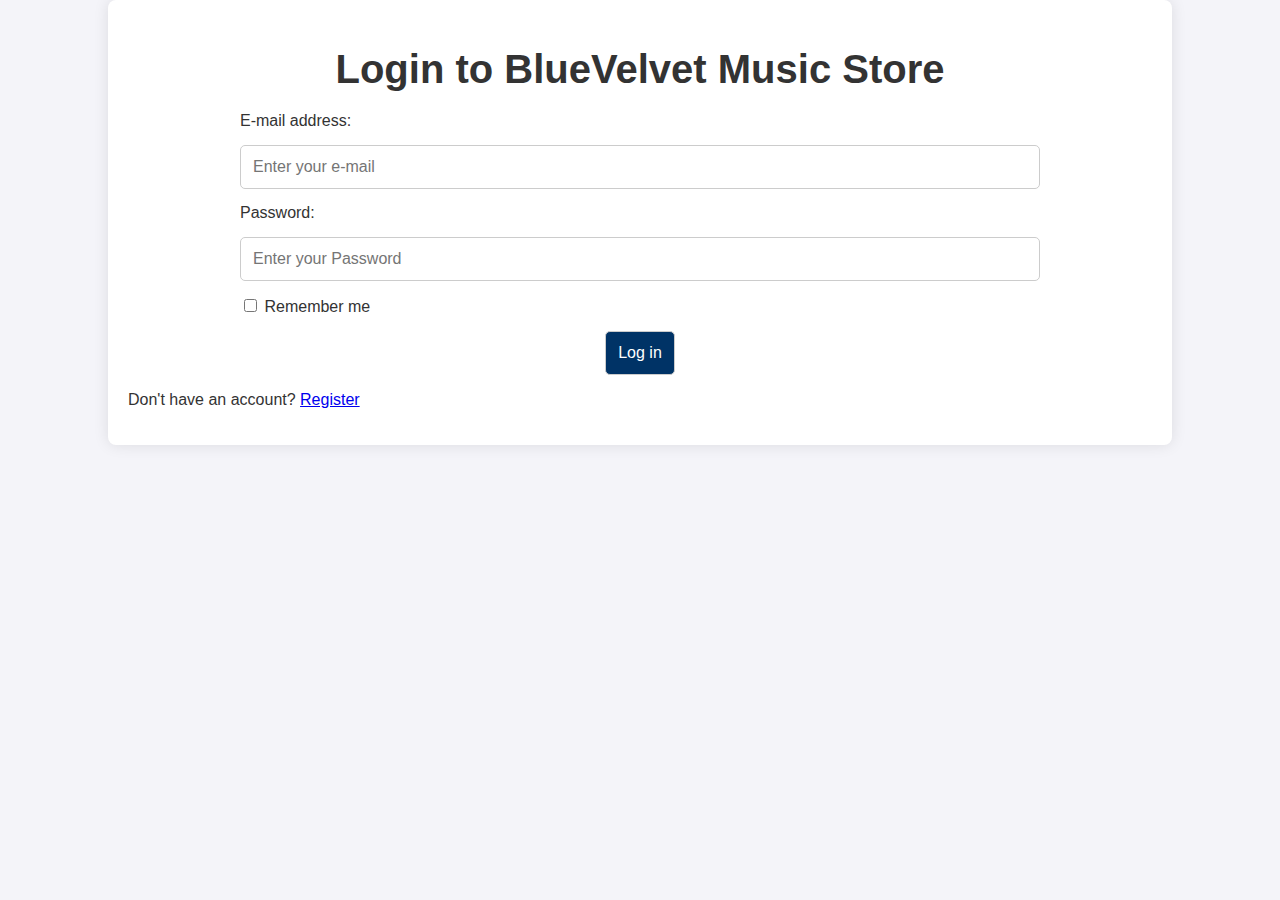
<file: index.html>
<!DOCTYPE html>
<html lang="pt-BR">
<head>
    <meta charset="UTF-8">
    <meta name="viewport" content="width=device-width, initial-scale=1.0">
    <title>BlueVelvet Music Store</title>
    <link rel="stylesheet" href="css/styles.css">
</head>
<body>
    <div class="container">
        <h1 id="welcome-message">Login to BlueVelvet Music Store</h1>

        <!-- Formulário de Login -->
        <div id="login-form-container">
            <form id="login-form">
                <label for="email">E-mail address:</label>
                <input type="email" id="email" required placeholder="Enter your e-mail" class="wide-input" />
                
                <label for="password">Password:</label>
                <input type="password" id="password" placeholder="Enter your Password" />

                <div>
                    <input type="checkbox" id="remember-me">
                    <label for="remember-me">Remember me</label>
                </div>

                <div id="error-message" style="color: red; display: none;">
                    <p>Incorrect email or password. Please try again.</p>
                </div>

                <button type="submit">Log in</button>
            </form>
        </div>

        <p id="register-link">Don't have an account? <a href="register.html">Register</a></p>
    </div>

    <script src="script.js"></script>
</body>
</html>
</file>
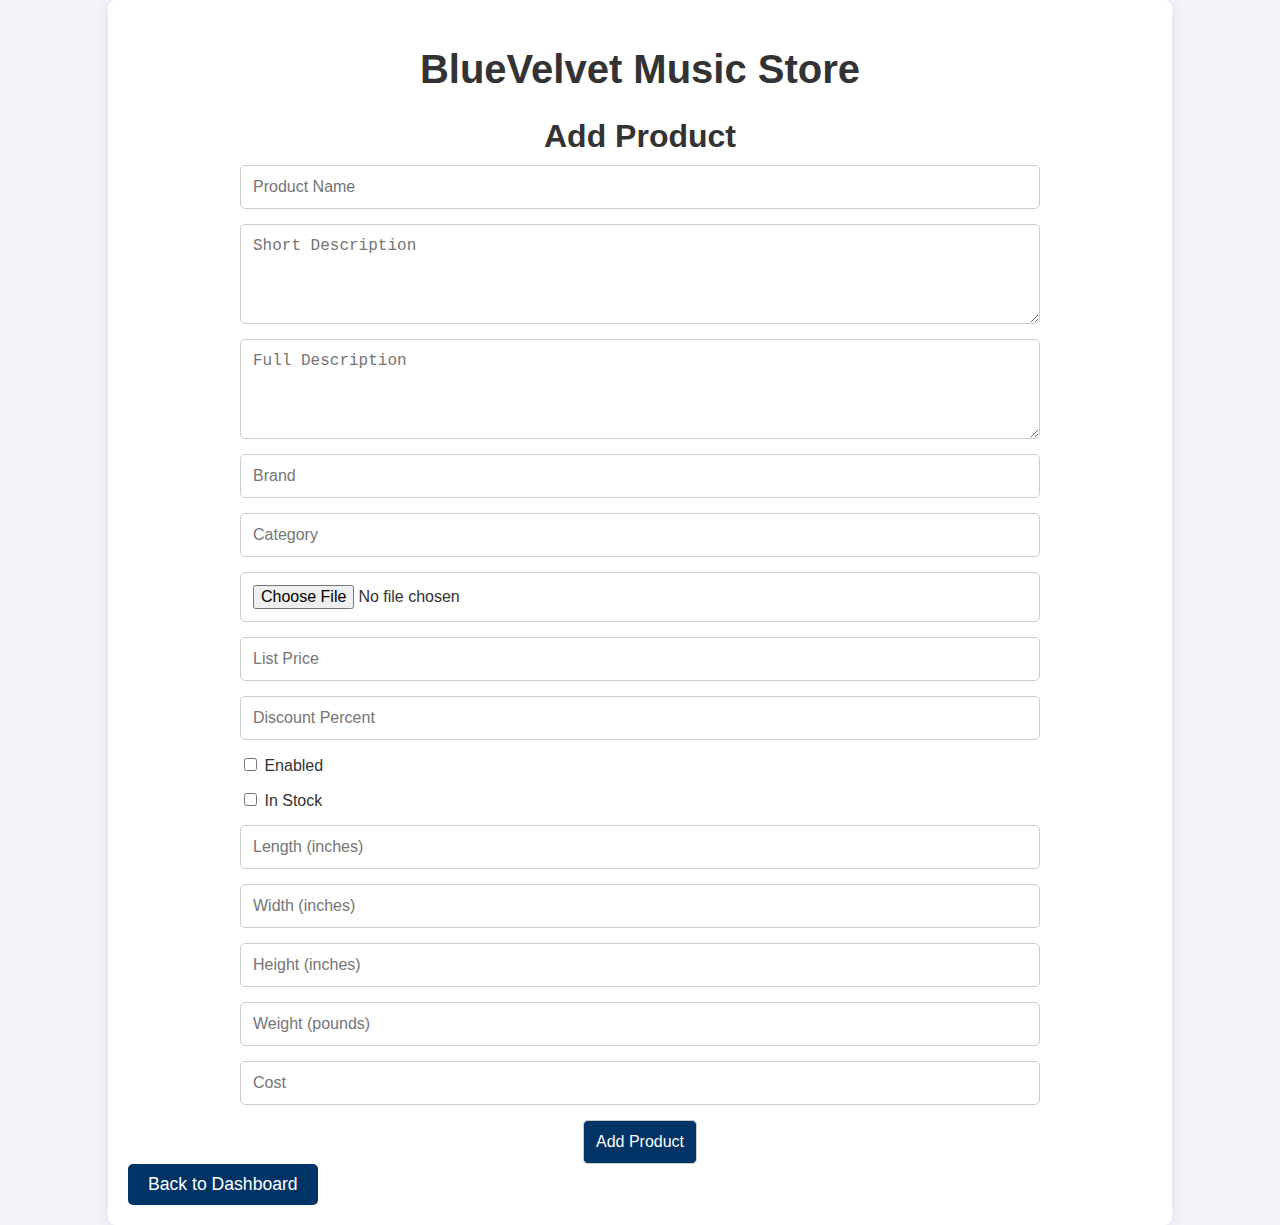
<file: create-product.html>
<!DOCTYPE html>
<html lang="en">
<head>
    <meta charset="UTF-8">
    <meta name="viewport" content="width=device-width, initial-scale=1.0">
    <title>Add Product - BlueVelvet Music Store</title>
    <link rel="stylesheet" href="css/styles.css">
</head>
<body>
    <div class="container">
        <h1>BlueVelvet Music Store</h1>
        <h2>Add Product</h2>

        <form id="createProductForm">
            <input type="text" id="name" placeholder="Product Name" required>
            <textarea id="shortDescription" placeholder="Short Description" required></textarea>
            <textarea id="fullDescription" placeholder="Full Description" required></textarea>
            <input type="text" id="brand" placeholder="Brand" required>
            <input type="text" id="category" placeholder="Category" required>
            <input type="file" id="mainImage" accept="image/*" required>
            <input type="number" id="listPrice" placeholder="List Price" step="0.01" required>
            <input type="number" id="discountPercent" placeholder="Discount Percent" min="0" max="100" required>
            <label>
                <input type="checkbox" id="enabled"> Enabled
            </label>
            <label>
                <input type="checkbox" id="inStock"> In Stock
            </label>
            <input type="number" id="length" placeholder="Length (inches)" step="0.01" required>
            <input type="number" id="width" placeholder="Width (inches)" step="0.01" required>
            <input type="number" id="height" placeholder="Height (inches)" step="0.01" required>
            <input type="number" id="weight" placeholder="Weight (pounds)" step="0.01" required>
            <input type="number" id="cost" placeholder="Cost" step="0.01" required>

            <button type="submit">Add Product</button>
        </form>
        <a href="dashboard.html" class="btn-back">Back to Dashboard</a>
    </div>

    <script>
        // Função para converter a imagem para base64
        function convertImageToBase64(file, callback) {
            const reader = new FileReader();
            reader.onloadend = function () {
                callback(reader.result);
            };
            reader.readAsDataURL(file);
        }

        document.getElementById('createProductForm').addEventListener('submit', function(event) {
            event.preventDefault();

            // Verificando se o arquivo de imagem foi selecionado
            const imageFile = document.getElementById('mainImage').files[0];
            if (!imageFile) {
                alert("Please select an image.");
                return;
            }

            // Convertendo a imagem para base64 antes de salvar
            convertImageToBase64(imageFile, function(base64Image) {
                const product = {
                    id: Date.now(),  // Gerando um ID único com base no timestamp
                    name: document.getElementById('name').value,
                    shortDescription: document.getElementById('shortDescription').value,
                    fullDescription: document.getElementById('fullDescription').value,
                    brand: document.getElementById('brand').value,
                    category: document.getElementById('category').value,
                    mainImage: base64Image,  // Armazenando a imagem como base64
                    listPrice: parseFloat(document.getElementById('listPrice').value),
                    discountPercent: parseFloat(document.getElementById('discountPercent').value),
                    enabled: document.getElementById('enabled').checked,
                    inStock: document.getElementById('inStock').checked,
                    length: parseFloat(document.getElementById('length').value),
                    width: parseFloat(document.getElementById('width').value),
                    height: parseFloat(document.getElementById('height').value),
                    weight: parseFloat(document.getElementById('weight').value),
                    cost: parseFloat(document.getElementById('cost').value),
                };

                // Armazenando o produto no localStorage
                const products = JSON.parse(localStorage.getItem('products')) || [];
                products.push(product);
                localStorage.setItem('products', JSON.stringify(products));

                alert('Product added successfully!');
                window.location.href = 'dashboard.html';  // Redireciona para a página de dashboard
            });
        });
    </script>
</body>
</html>
</file>
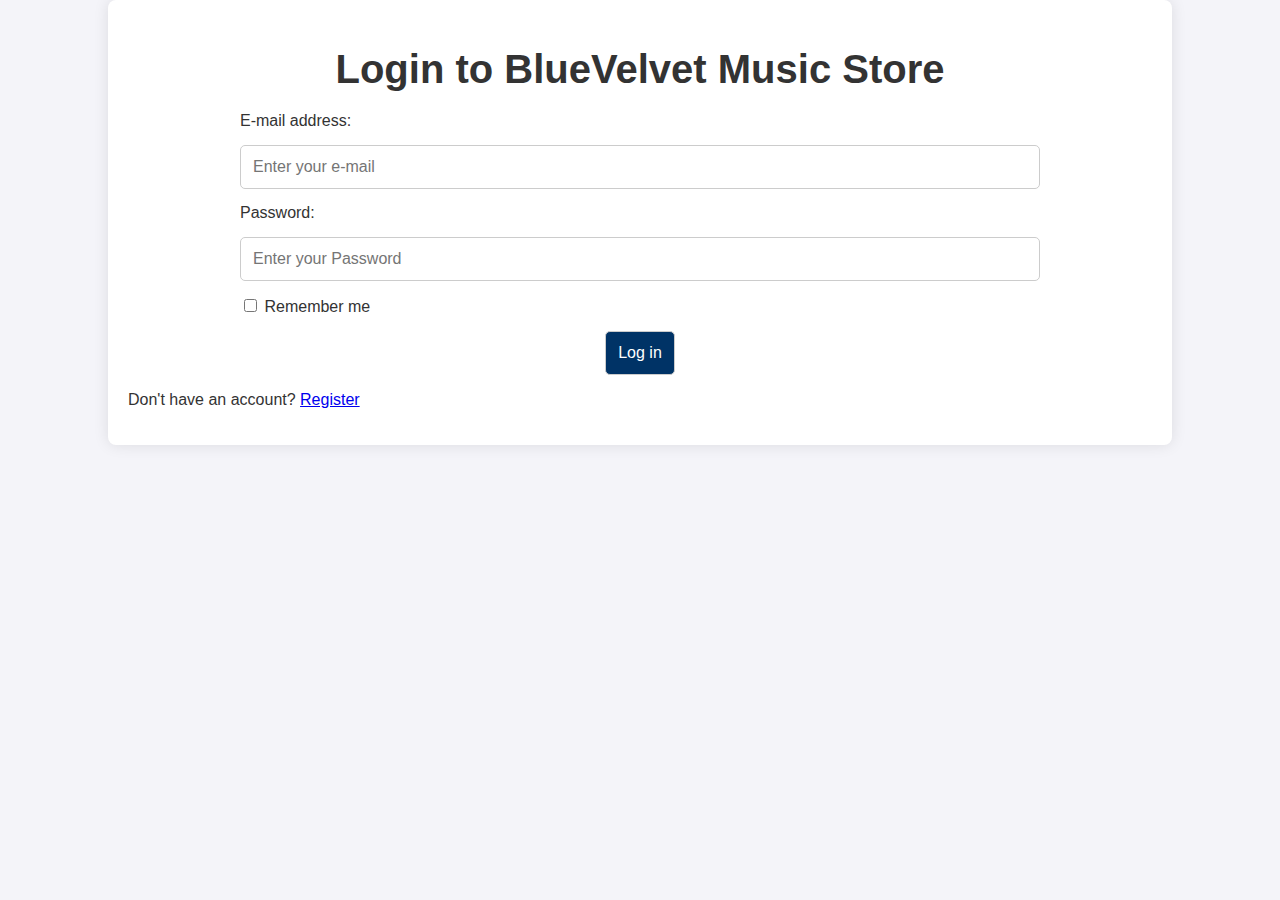
<file: dashboard.html>
<!DOCTYPE html>
<html lang="en">
<head>
    <meta charset="UTF-8">
    <meta name="viewport" content="width=device-width, initial-scale=1.0">
    <title>Dashboard - BlueVelvet Music Store</title>
    <link rel="stylesheet" href="css/styles.css">
</head>
<body>
    <div class="container">
        <h1>BlueVelvet Music Store</h1>
        <h2>Product Management</h2>

        <div id="welcome-message">
            Welcome, <span id="username"></span> (<span id="userRole"></span>)
            <button id="logoutBtn">Logout</button>
        </div>

        <div id="productControls">
            <button id="resetProductsBtn">Reset Products to Initial State</button>
            <a href="create-product.html"><button id="addProductBtn">Add Product</button></a>
            <input type="text" id="searchInput" placeholder="Search products...">
            <select id="sortSelect">
                <option value="name">Sort by Name</option>
                <option value="id">Sort by ID</option>
                <option value="brand">Sort by Brand</option>
                <option value="category">Sort by Category</option>
            </select>
        </div>

        <div id="paginationControls">
            <button id="firstPageBtn">First</button>
            <button id="prevPageBtn">Previous</button>
            <span id="currentPage">1</span> / <span id="totalPages">1</span>
            <button id="nextPageBtn">Next</button>
            <button id="lastPageBtn">Last</button>
        </div>

        <table id="productTable">
            <thead>
                <tr>
                    <th>ID</th>
                    <th>Image</th>
                    <th>Name</th>
                    <th>Brand</th>
                    <th>Category</th>
                    <th>Actions</th>
                </tr>
            </thead>
            <tbody id="productList">
                <!-- Os produtos serão carregados aqui dinamicamente com JavaScript -->
            </tbody>
        </table>

        <div id="pagination">
            <button>First</button>
            <button>2</button>
            <button>3</button>
            <button>4</button>
            <button>Last</button>
        </div>

        <!-- Formulário de Adição de Produto -->
        <div id="addProductFormContainer" style="display: none;">
            <h3>Add New Product</h3>
            <form id="addProductForm">
                <input type="text" id="productName" placeholder="Product Name" required>
                <textarea id="shortDescription" placeholder="Short Description" required></textarea>
                <textarea id="fullDescription" placeholder="Full Description" required></textarea>
                <input type="text" id="brand" placeholder="Brand" required>
                <input type="text" id="category" placeholder="Category" required>
                <input type="file" id="mainImage" accept="image/*">
                <input type="number" id="listPrice" placeholder="List Price" step="0.01" required>
                <input type="number" id="discountPercent" placeholder="Discount Percent" min="0" max="100" required>
                <label>
                    <input type="checkbox" id="enabled"> Enabled
                </label>
                <label>
                    <input type="checkbox" id="inStock"> In Stock
                </label>
                <input type="number" id="length" placeholder="Length (inches)" step="0.01" required>
                <input type="number" id="width" placeholder="Width (inches)" step="0.01" required>
                <input type="number" id="height" placeholder="Height (inches)" step="0.01" required>
                <input type="number" id="weight" placeholder="Weight (pounds)" step="0.01" required>
                <input type="number" id="cost" placeholder="Cost" step="0.01" required>

                <button type="submit">Add Product</button>
                <button type="button" id="cancelAddProduct">Cancel</button>
            </form>
        </div>
    </div>

    <script>
    document.addEventListener('DOMContentLoaded', function() {
        const products = JSON.parse(localStorage.getItem('products')) || [];
        const productList = document.getElementById('productList');

        // Função para exibir produtos corrigida
        function displayProducts(products) {
            productList.innerHTML = ''; // Limpa a tabela antes de exibir os produtos
            products.forEach(product => {
                const row = document.createElement('tr'); // Cria uma nova linha
                row.innerHTML = `
                    <td>${product.id}</td>
                    <td><img src="${product.mainImage || 'default-image.jpg'}" alt="${product.name}" style="width: 100px; height: 100px;"></td>
                    <td>${product.name}</td>
                    <td>${product.brand}</td>
                    <td>${product.category}</td>
                    <td>
                        <button class="viewBtn" data-id="${product.id}">View</button>
                        <button class="editBtn" data-id="${product.id}">Edit</button>
                        <button class="deleteBtn" data-id="${product.id}">Delete</button>
                    </td>`;
                productList.appendChild(row);
            });
        }

        // Adicionar eventos para botões
        function addEventListeners() {
            document.addEventListener('click', (event) => {
    if (event.target.classList.contains('viewBtn')) {
        const productId = event.target.getAttribute('data-id');
        const selectedProduct = products.find(product => product.id == productId);
        if (selectedProduct) {
            localStorage.setItem('selectedProduct', JSON.stringify(selectedProduct));
            window.location.href = 'view-product.html';
        } else {
            alert("Produto não encontrado!");
        }
    }

                // Editar Produto
                if (event.target.classList.contains('editBtn')) {
                    const productId = event.target.getAttribute('data-id');
                    localStorage.setItem('editProductId', productId);
                    window.location.href = `edit-product.html?id=${productId}`;
                }

                // Deletar Produto
                if (event.target.classList.contains('deleteBtn')) {
                    const productId = parseInt(event.target.getAttribute('data-id'));
                    const productIndex = products.findIndex(product => product.id === productId);

                    if (productIndex !== -1) {
                        const confirmation = confirm("Are you sure you want to delete this product?");
                        if (confirmation) {
                            products.splice(productIndex, 1);
                            localStorage.setItem('products', JSON.stringify(products));
                            displayProducts(products); // Atualiza a lista de produtos
                        }
                    } else {
                        alert('Product not found.');
                    }
                }
            });
        }

        // Exibir produtos na inicialização
        displayProducts(products);

        // Adicionar eventos
        addEventListeners();

        // Adicionar produto
        document.getElementById('addProductForm')?.addEventListener('submit', function(event) {
            event.preventDefault();
            const product = {
                id: Date.now(),
                name: document.getElementById('productName').value,
                brand: document.getElementById('brand').value,
                category: document.getElementById('category').value,
                mainImage: 'images/default.png',
                enabled: document.getElementById('enabled').checked,
                inStock: document.getElementById('inStock').checked
            };
            products.push(product);
            localStorage.setItem('products', JSON.stringify(products));
            alert("Produto adicionado com sucesso!");
            window.location.href = 'dashboard.html';
        });
    });
    </script>
    <script src="script.js"></script>
</body>
</html>
</file>
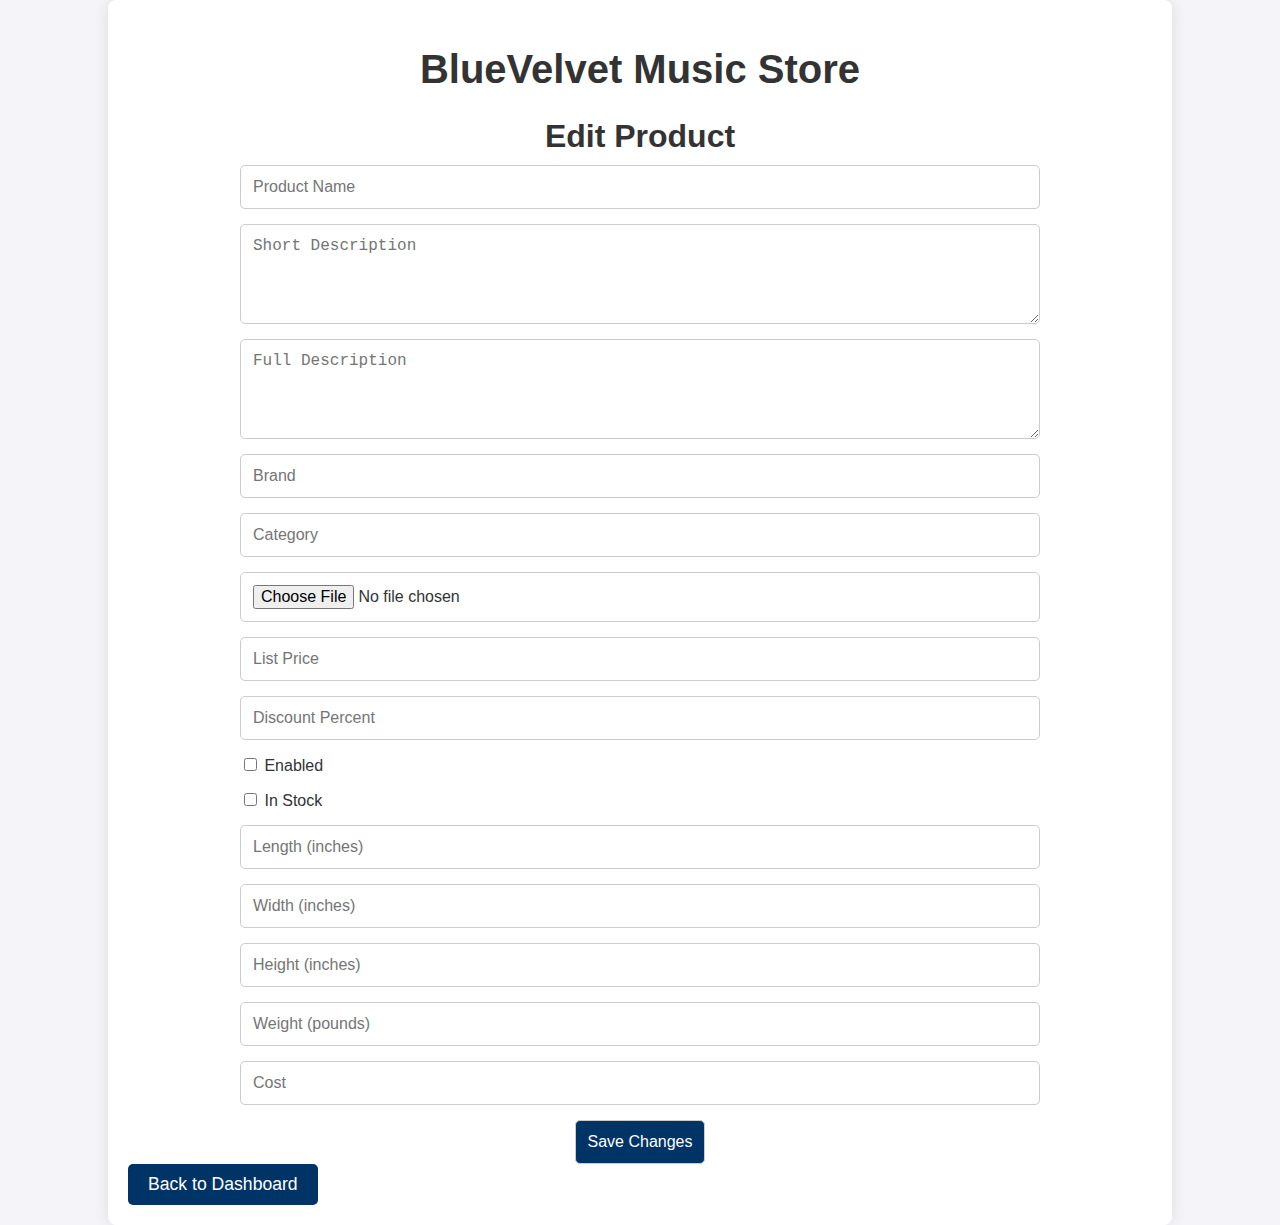
<file: edit-product.html>
<!DOCTYPE html>
<html lang="en">
<head>
    <meta charset="UTF-8">
    <meta name="viewport" content="width=device-width, initial-scale=1.0">
    <title>Edit Product - BlueVelvet Music Store</title>
    <link rel="stylesheet" href="css/styles.css">
</head>
<body>
    <div class="container">
        <h1>BlueVelvet Music Store</h1>
        <h2>Edit Product</h2>

        <form id="editProductForm">
            <input type="text" id="name" placeholder="Product Name" required>
            <textarea id="shortDescription" placeholder="Short Description" required></textarea>
            <textarea id="fullDescription" placeholder="Full Description" required></textarea>
            <input type="text" id="brand" placeholder="Brand" required>
            <input type="text" id="category" placeholder="Category" required>
            <input type="file" id="mainImage" accept="image/*">
            <input type="number" id="listPrice" placeholder="List Price" step="0.01" required>
            <input type="number" id="discountPercent" placeholder="Discount Percent" min="0" max="100" required>
            <label>
                <input type="checkbox" id="enabled"> Enabled
            </label>
            <label>
                <input type="checkbox" id="inStock"> In Stock
            </label>
            <input type="number" id="length" placeholder="Length (inches)" step="0.01" required>
            <input type="number" id="width" placeholder="Width (inches)" step="0.01" required>
            <input type="number" id="height" placeholder="Height (inches)" step="0.01" required>
            <input type="number" id="weight" placeholder="Weight (pounds)" step="0.01" required>
            <input type="number" id="cost" placeholder="Cost" step="0.01" required>

            <button type="submit">Save Changes</button>
        </form>
        <a href="dashboard.html" class="btn-back">Back to Dashboard</a>
    </div>

    <script>
        document.addEventListener('DOMContentLoaded', function() {
            // Obtendo o ID do produto da URL
            const urlParams = new URLSearchParams(window.location.search);
            const productId = parseInt(urlParams.get('id'), 10);

            const products = JSON.parse(localStorage.getItem('products')) || [];
            const product = products.find(p => p.id === productId);

            if (product) {
                // Preenchendo o formulário com os dados do produto
                document.getElementById('name').value = product.name;
                document.getElementById('shortDescription').value = product.shortDescription;
                document.getElementById('fullDescription').value = product.fullDescription;
                document.getElementById('brand').value = product.brand;
                document.getElementById('category').value = product.category;
                document.getElementById('listPrice').value = product.listPrice;
                document.getElementById('discountPercent').value = product.discountPercent;
                document.getElementById('enabled').checked = product.enabled;
                document.getElementById('inStock').checked = product.inStock;
                document.getElementById('length').value = product.length;
                document.getElementById('width').value = product.width;
                document.getElementById('height').value = product.height;
                document.getElementById('weight').value = product.weight;
                document.getElementById('cost').value = product.cost;
            }
        });

        // Salvar alterações no produto
        document.getElementById('editProductForm').addEventListener('submit', function(e) {
            e.preventDefault();

            const urlParams = new URLSearchParams(window.location.search);
            const productId = parseInt(urlParams.get('id'), 10);

            const products = JSON.parse(localStorage.getItem('products')) || [];
            const productIndex = products.findIndex(p => p.id === productId);

            if (productIndex !== -1) {
                // Atualizando os dados do produto
                products[productIndex] = {
                    ...products[productIndex],
                    name: document.getElementById('name').value,
                    shortDescription: document.getElementById('shortDescription').value,
                    fullDescription: document.getElementById('fullDescription').value,
                    brand: document.getElementById('brand').value,
                    category: document.getElementById('category').value,
                    listPrice: parseFloat(document.getElementById('listPrice').value),
                    discountPercent: parseFloat(document.getElementById('discountPercent').value),
                    enabled: document.getElementById('enabled').checked,
                    inStock: document.getElementById('inStock').checked,
                    length: parseFloat(document.getElementById('length').value),
                    width: parseFloat(document.getElementById('width').value),
                    height: parseFloat(document.getElementById('height').value),
                    weight: parseFloat(document.getElementById('weight').value),
                    cost: parseFloat(document.getElementById('cost').value),
                };

                // Salvando de volta no localStorage
                localStorage.setItem('products', JSON.stringify(products));

                // Redirecionando para o dashboard
                window.location.href = 'dashboard.html';
            }
        });
    </script>
</body>
</html>
</file>
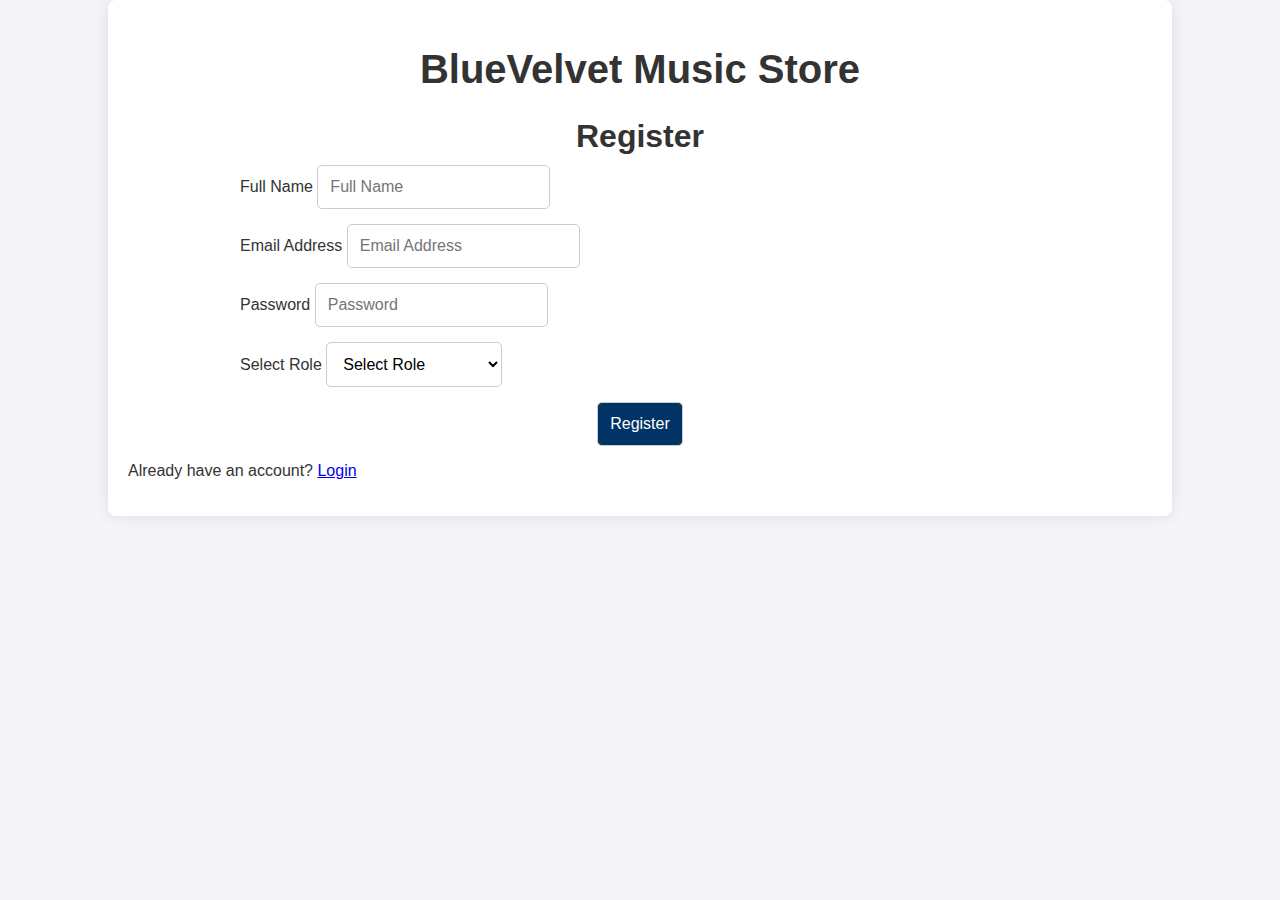
<file: register.html>
<!DOCTYPE html>
<html lang="en">
<head>
    <meta charset="UTF-8">
    <meta name="viewport" content="width=device-width, initial-scale=1.0">
    <title>Register - BlueVelvet Music Store</title>
    <link rel="stylesheet" href="css/styles.css">
</head>
<body>
    <div class="container">
        <h1>BlueVelvet Music Store</h1>
        <h2>Register</h2>
        <form id="registerForm" autocomplete="off">
            <div class="form-group">
                <label for="name">Full Name</label>
                <input type="text" id="name" placeholder="Full Name" required>
            </div>
            <div class="form-group">
                <label for="email">Email Address</label>
                <input type="email" id="email" placeholder="Email Address" required>
            </div>
            <div class="form-group">
                <label for="password">Password</label>
                <input type="password" id="password" placeholder="Password" required minlength="8">
            </div>
            <div class="form-group">
                <label for="role">Select Role</label>
                <select id="role" required>
                    <option value="">Select Role</option>
                    <option value="admin">Administrator</option>
                    <option value="sales_manager">Sales Manager</option>
                    <option value="editor">Editor</option>
                    <option value="assistant">Assistant</option>
                    <option value="shipping_manager">Shipping Manager</option>
                </select>
            </div>
            <button type="submit" id="registerButton">Register</button>
        </form>
        <p>Already have an account? <a href="index.html">Login</a></p>
    </div>

    <script src="script.js"></script>
</body>
</html>
</file>
<file: css/styles.css>
body {
    font-family: Arial, sans-serif;
    background-color: #f4f4f9;
    color: #333;
    margin: 0;
    padding: 0;
}

.container {
    width: 80%;
    max-width: 1200px;
    margin: 0 auto;
    padding: 20px;
    background-color: #fff;
    box-shadow: 0 0 15px rgba(0, 0, 0, 0.1);
    border-radius: 8px;
}

h1, h2 {
    color: #333;
    text-align: center;
}

h1 {
    font-size: 2.5rem;
    margin-bottom: 20px;
}

h2 {
    font-size: 2rem;
    margin-bottom: 10px;
}

form {
    display: flex;
    flex-direction: column;
    gap: 15px;
    max-width: 800px;
    margin: 0 auto;
}

input, textarea, select, button {
    padding: 12px;
    font-size: 1rem;
    border: 1px solid #ccc;
    border-radius: 5px;
    background-color: #fff;
    box-sizing: border-box;
}

input[type="checkbox"] {
    width: auto;
}

textarea {
    resize: vertical;
    min-height: 100px;
}

button {
    background-color: #003366; /* Azul escuro */
    color: white;
    cursor: pointer;
    transition: background-color 0.3s;
    max-width: 150px;
    align-self: center;
}

button:hover {
    background-color: #002244; /* Tom de azul escuro para hover */
}

button[type="button"] {
    background-color: #003366; /* Azul escuro */
}

button[type="button"]:hover {
    background-color: #002244; /* Tom de azul escuro para hover */
}

#productControls, #productDetails {
    display: flex;
    flex-direction: row;
    gap: 15px;
}

#productControls input, #productControls select {
    margin-left: 10px;
    max-width: 250px;
}

table {
    width: 100%;
    border-collapse: collapse;
    margin-top: 30px;
}

th, td {
    padding: 12px;
    text-align: left;
    border: 1px solid #ddd;
}

th {
    background-color: #f2f2f2;
}

#pagination {
    display: flex;
    justify-content: center;
    gap: 10px;
    margin-top: 20px;
}

#pagination button {
    padding: 8px 16px;
    background-color: #002244;
    border: 1px solid #ddd;
    cursor: pointer;
    transition: background-color 0.3s;
}

#pagination button:hover {
    background-color: #ddd;
}

#view-producttt .container {
    max-width: 1000px;
    padding: 20px;
    border: 2px solid #ddd;
    border-radius: 8px;
    box-shadow: 0px 0px 10px rgba(0, 0, 0, 0.1);
    margin: 50px auto;
}

#view-producttt h1 {
    font-size: 2.5rem;
    margin-bottom: 20px;
}

#view-producttt #productDetails {
    display: grid;
    grid-template-columns: repeat(2, 1fr);
    gap: 20px;
    margin-top: 20px;
}

#view-producttt #productDetails div {
    display: flex;
    flex-direction: column;
    gap: 5px;
}

#view-producttt #productDetails label {
    font-weight: bold;
    color: #555;
}

#view-producttt #productDetails span, #view-producttt #productDetails p {
    font-size: 1rem;
    color: #333;
}

#view-producttt #productDetails img {
    max-width: 150px;
    height: auto;
    border-radius: 8px;
    align-self: center;
}

#view-producttt .btn-back {
    display: inline-block;
    margin-top: 30px;
    padding: 10px 20px;
    background-color: #003366; /* Azul escuro */
    color: white;
    border-radius: 5px;
    text-align: center;
    font-size: 1.1rem;
    transition: background-color 0.3s;
}

#view-producttt .btn-back:hover {
    background-color: #002244; /* Tom de azul escuro para hover */
}

#view-producttt #productDetails .category {
    color: #0073e6;
    font-weight: bold;
}

#view-producttt #productDetails .price {
    font-size: 1.2rem;
    font-weight: bold;
    color: #e74c3c;
}

#view-producttt #productDetails .stock {
    font-size: 1.1rem;
    color: #27ae60;
}

@media screen and (max-width: 768px) {
    .container {
        width: 90%;
        padding: 15px;
    }

    #productControls, #productDetails {
        flex-direction: column;
        gap: 10px;
    }

    table {
        font-size: 0.9rem;
    }

    h1 {
        font-size: 2rem;
    }

    #productDetails {
        grid-template-columns: 1fr;
    }

    .btn-back {
        font-size: 1rem;
        max-width: 100%;
    }
}

.btn-back {
    display: inline-block;
    padding: 10px 20px;
    background-color: #003366; /* Azul escuro */
    color: white;
    border-radius: 5px;
    text-align: center;
    text-decoration: none;
    font-size: 1.1rem;
    transition: background-color 0.3s;
}

.btn-back:hover {
    background-color: #002244; /* Tom de azul escuro para hover */
}

.btn-back:focus {
    outline: none;
    background-color: #002244; /* Tom de azul escuro para foco */
}

.btn-back {
    display: inline-block;
    padding: 10px 20px;
    background-color: #003366; /* Azul escuro */
    color: white;
    border-radius: 5px;
    text-align: center;
    text-decoration: none;
    font-size: 1.1rem;
    transition: background-color 0.3s;
}

.btn-back:hover {
    background-color: #002244; /* Tom de azul escuro para hover */
}

.btn-back:focus {
    outline: none;
    background-color: #002244; /* Tom de azul escuro para foco */
}
</file>
